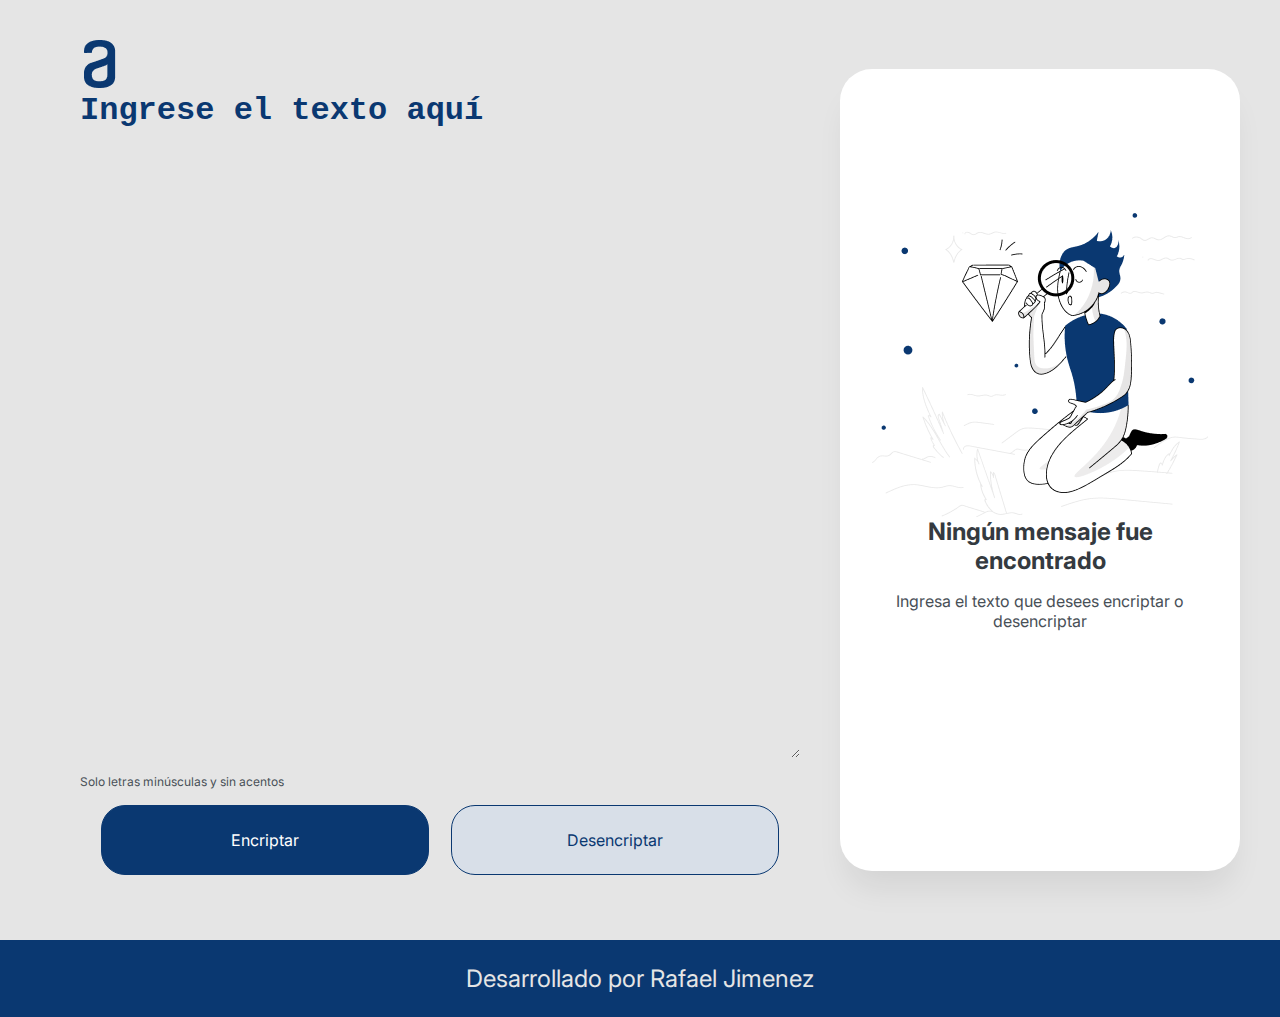
<file: index.html>
<!DOCTYPE html>
<html lang="en">
<head>
    <meta charset="UTF-8">
    <meta name="viewport" content="width=device-width, initial-scale=1.0">
    <title>Encriptador</title>
    <link rel="stylesheet" href="./styles/styles.css">
</head>
<body>
    <main class="contenido">
        <div class="contenido__izquierda">
            <header class="header">
                <img class="logo" src="./assets/Logo.png" alt="Logo alura">
            </header>
            <div class="contenido__formulario">
                <div class="formulario">
                    <textarea name="texto" class="input" id="texto" placeholder="Ingrese el texto aquí"
                    rows="18" ></textarea>
                    <span class="recordatorio">Solo letras minúsculas y sin acentos</span>
                    <div class="botones">
                        <button class="btn btn-primary" onclick="encriptar()">Encriptar</button>
                        <button class="btn btn-secondary" onclick="descifrar()">Desencriptar</button>
                    </div>
                </div>
            </div>
        </div>
        <div class="resultado">
            <p class="datos-resultado" id="datos-resultado"></p>
            <button class="btn btn-secondary display-none btn-copiar" onclick="copiar()">Copiar</button>
            <img class="imagen resultado-inicio" src="./assets/Muñeco.png" alt="Esperando que encriptes texto">
            <h2 class="h2-resultado resultado-inicio">Ningún mensaje fue encontrado</h2>
            <p class="texto-resultado resultado-inicio">Ingresa el texto que desees encriptar o desencriptar</p>
        </div>
    </main>
    <footer class="footer">
        <p>Desarrollado por Rafael Jimenez</p>
    </footer>
    <script src="./scripts/scripts.js"></script>
</body>
</html>
</file>
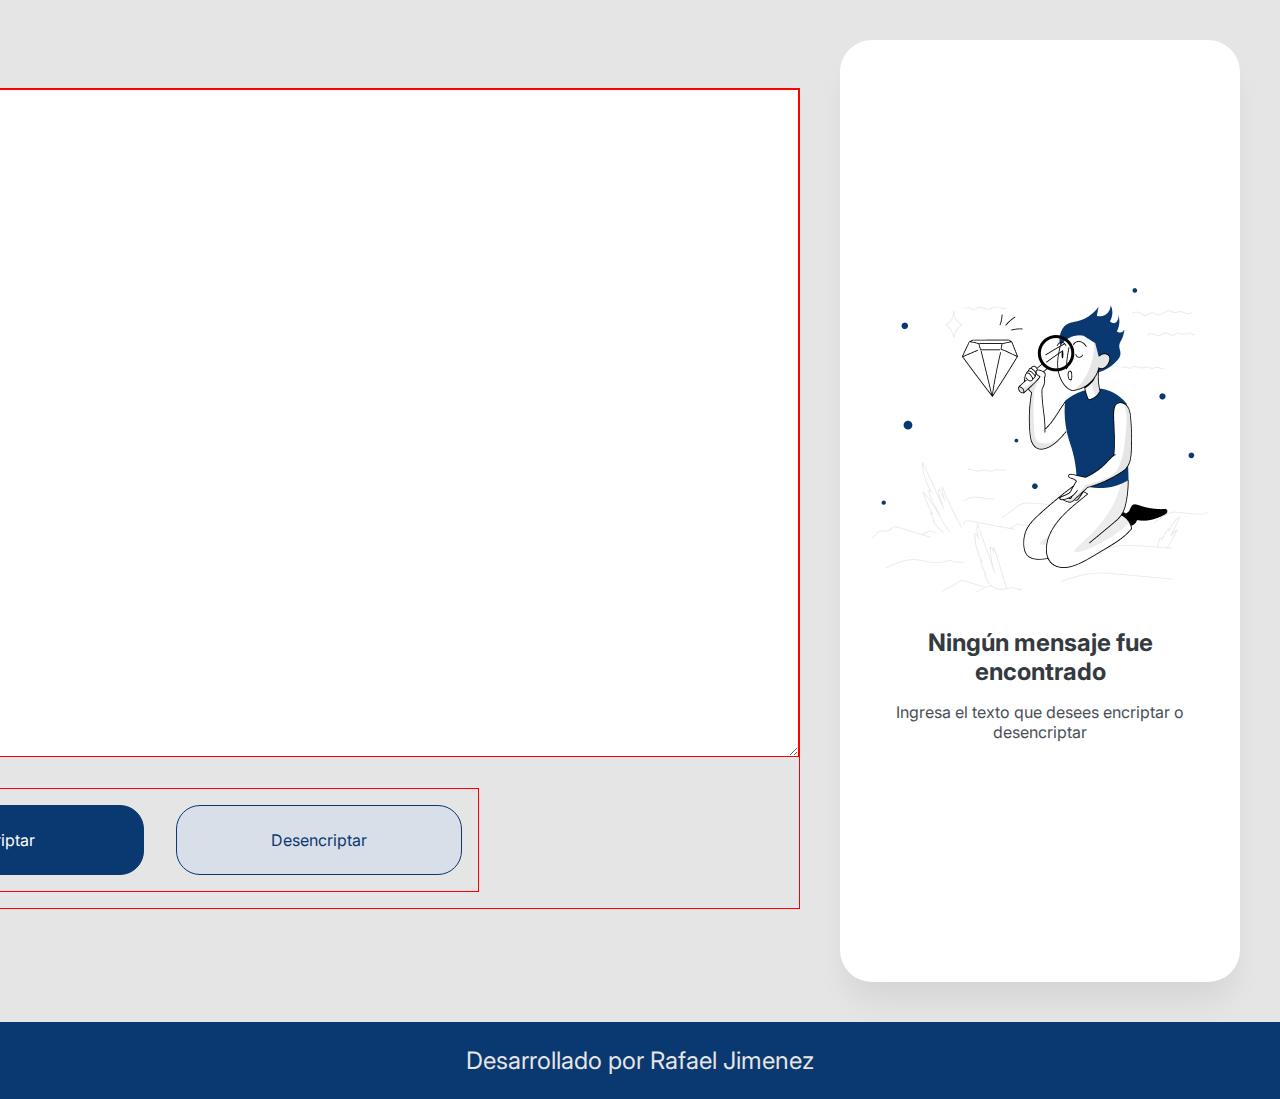
<file: assets/Encriptador.html>
<!DOCTYPE html>
<!-- saved from url=(0056)http://127.0.0.1:5500/Challenge%20Encriptador/index.html -->
<html lang="en"><head><meta http-equiv="Content-Type" content="text/html; charset=UTF-8">
    
    <meta name="viewport" content="width=device-width, initial-scale=1.0">
    <title>Encriptador</title>
    <link rel="stylesheet" href="./Encriptador_files/styles.css">
</head>
<body>
    <main class="contenido">
        <div class="izquierda">
            <header>
                <img class="logo" src="./Encriptador_files/Logo.png" alt="Logo alura">
            </header>
            <section class="formulario">
                <textarea name="texto" class="input" id="texto" placeholder="Ingrese el texto aquí" rows="18"></textarea>
                <span class="recordatorio">Solo letras minúsculas y sin acentos</span>
                <div class="botones">
                    <button class="btn btn-primary">Encriptar</button>
                    <button class="btn btn-secondary">Desencriptar</button>
                </div>
            </section>
        </div>
        <div class="resultado">
            <img class="imagen" src="./Encriptador_files/Muñeco.png" alt="Esperando que encriptes texto">
            <h2 class="h2-resultado">Ningún mensaje fue encontrado</h2>
            <p class="texto-resultado">Ingresa el texto que desees encriptar o desencriptar</p>
        </div>
    </main>
    <footer class="footer">
        <p>Desarrollado por Rafael Jimenez</p>
    </footer>
    <script src="./Encriptador_files/scripts.js.descarga"></script>
<!-- Code injected by live-server -->
<script>
	// <![CDATA[  <-- For SVG support
	if ('WebSocket' in window) {
		(function () {
			function refreshCSS() {
				var sheets = [].slice.call(document.getElementsByTagName("link"));
				var head = document.getElementsByTagName("head")[0];
				for (var i = 0; i < sheets.length; ++i) {
					var elem = sheets[i];
					var parent = elem.parentElement || head;
					parent.removeChild(elem);
					var rel = elem.rel;
					if (elem.href && typeof rel != "string" || rel.length == 0 || rel.toLowerCase() == "stylesheet") {
						var url = elem.href.replace(/(&|\?)_cacheOverride=\d+/, '');
						elem.href = url + (url.indexOf('?') >= 0 ? '&' : '?') + '_cacheOverride=' + (new Date().valueOf());
					}
					parent.appendChild(elem);
				}
			}
			var protocol = window.location.protocol === 'http:' ? 'ws://' : 'wss://';
			var address = protocol + window.location.host + window.location.pathname + '/ws';
			var socket = new WebSocket(address);
			socket.onmessage = function (msg) {
				if (msg.data == 'reload') window.location.reload();
				else if (msg.data == 'refreshcss') refreshCSS();
			};
			if (sessionStorage && !sessionStorage.getItem('IsThisFirstTime_Log_From_LiveServer')) {
				console.log('Live reload enabled.');
				sessionStorage.setItem('IsThisFirstTime_Log_From_LiveServer', true);
			}
		})();
	}
	else {
		console.error('Upgrade your browser. This Browser is NOT supported WebSocket for Live-Reloading.');
	}
	// ]]>
</script>

</body></html>
</file>
<file: styles/styles.css>
@import url('https://fonts.googleapis.com/css2?family=Inter:wght@100..900&display=swap');

:root {
    --primary-color: #E5E5E5;
    --secondary-color: #FFFFFF;
    --terciary-color: #0A3871;
    --extra-color: #D8DFE8;
    --gray-500: #343A40;
    --gray-400: #495057 ;

    --inter-font: "Inter", sans-serif;
}

* {
    padding: 0;
    margin: 0;
}

body {
    background-color: var(--primary-color);
    box-sizing: border-box;
    color: var(--terciary-color);
    font-family: var(--inter-font);

}
.header {
    padding-left: 40px;
}

.contenido {
    display: flex;
    align-items: center;
    justify-content: right;
}
.contenido__izquierda {
    width:100%;
    height: 900px;
    padding-top: 2.5rem;
}
.contenido__formulario {
    display: flex;
    justify-content: right;
    width: auto;
}

.formulario {
    display: flex;
    flex-direction: column;
    width: 90%;
}

.input {
    background-color: var(--primary-color);
    color: var(--terciary-color);
    border: 0;   
    font-size: 2rem;
}

.input::placeholder {
    color: var(--terciary-color);
    font-weight:  bold;
}

.recordatorio {
    font-size:0.75rem;
    font-family: var(--inter-font);
    color: var(--gray-400);
    margin-top: 1rem;
}
.botones {
    display: flex;
    flex-direction: row;
    justify-content: space-evenly;
    width:auto;
}
.btn {
    width: 20.5rem;
    border-radius: 24px;
    text-align: center;
    padding: 1.5rem;
    margin: 1rem 0;
    border: 1px solid var(--terciary-color);
    font-family: var(--inter-font);
    font-size: 1rem;
    cursor: pointer;
}
.btn-primary {
    background-color: var(--terciary-color);
    color: var(--secondary-color);
}
.btn-secondary {
    background-color: var(--extra-color);
    color: var(--terciary-color)
}

.resultado {
    background-color: var(--secondary-color);
    color: var(--gray-400);
    min-height: 450px;
    min-width: 25rem;
    max-width: 33rem;
    border-radius: 2rem;
    box-shadow: 0px 24px 32px -8px rgba(0, 0, 0, 0.08);
    margin: 2.5rem;
    display: flex;
    flex-direction: column;
    justify-content: center;
    align-items: center;
}

.imagen {
    padding: 9rem 2rem 0rem 2rem;
}

.h2-resultado {
    color: var(--gray-500);
    font-family: var(--inter-font);
    padding: 0 2rem;
    text-align: center;
}

.footer {
    padding:  1.5rem;
    background-color: var(--terciary-color);
    color: var(--primary-color);
    text-align: center;
    font-family: var(--inter-font);
    font-size:  1.5rem;
    font-weight: 400;
}

.texto-resultado {
    padding: 1rem;
    padding-bottom:  15rem;
    text-align: center;
}
.display-none {
    display: none;
}
.datos-resultado {
    font-family: var(--inter-font);
    font-size: 2rem;
    color: var(--gray-400);
    text-align: center;
}
@media (max-width: 320px){

    .datos-resultado {
        width: 80%;
        word-wrap: break-word;
    }
}
@media (max-width: 768px) and (min-width:321px){

    .contenido {
        flex-direction: column;
        
    }
    
    .input {
        width: 87%;
    }

}
</file>
<file: assets/Encriptador_files/styles.css>
@import url('https://fonts.googleapis.com/css2?family=Inter:wght@100..900&display=swap');

:root {
    --primary-color: #E5E5E5;
    --secondary-color: #FFFFFF;
    --terciary-color: #0A3871;
    --extra-color: #D8DFE8;
    --gray-500: #343A40;
    --gray-400: #495057 ;

    --inter-font: "Inter", sans-serif;
}

* {
    padding: 0;
    margin: 0;
}

body {
    background-color: var(--primary-color);
    box-sizing: border-box;
    color: var(--terciary-color);
    font-family: var(--inter-font);

}
header {
    padding-left: 40px;
}

.contenido {
    display: flex;
    align-items: center;
    justify-content: right;
}
.izquierda {
    width:100%;
    height: 950px;
    justify-content:first baseline;
}

.formulario {
    display: flex;
    flex-direction: column;
    border: 1px solid red;
}


.input {
    color: var(--terciary-color);
    border: 0;   
    font-size: 2rem;
    border: 1px solid red;
}

.input::placeholer {
    color: var(--terciary-color);
    font-weight:  bold;
    
}

.recordatorio {
    font-size:0.75rem;
    font-family: var(--inter-font);
    color: var(--gray-400);
    margin: 0 15rem;
}
.botones {
    display: flex;
    flex-direction: row;
    justify-content: space-evenly;
    margin: 1rem 20rem;
    width:auto;
    border: 1px solid red;
}
.btn {
    width: 328px;
    border-radius: 24px;
    text-align: center;
    padding: 1.5rem;
    margin: 1rem;
    border: 1px solid var(--terciary-color);
    font-family: var(--inter-font);
    font-size: 1rem;
}
.btn-primary {
    background-color: var(--terciary-color);
    color: var(--secondary-color);
}
.btn-secondary {
    background-color: var(--extra-color);
    color: var(--terciary-color)
}

.resultado {
    background-color: var(--secondary-color);
    color: var(--gray-400);
    width: 400px;
    border-radius: 2rem;
    box-shadow: 0px 24px 32px -8px rgba(0, 0, 0, 0.08);
    margin: 2.5rem;
}

.imagen {
    padding: 2rem;
    padding-top: 15.5rem;
}

.h2-resultado {
    color: var(--gray-500);
    font-family: var(--inter-font);
    padding: 0 2rem;
    text-align: center;
}

.footer {
    padding:  1.5rem;
    background-color: var(--terciary-color);
    color: var(--primary-color);
    text-align: center;
    font-family: var(--inter-font);
    font-size:  1.5rem;
    font-weight: 400;
}

.texto-resultado {
    padding: 1rem;
    padding-bottom:  15rem;
    text-align: center;
}
</file>
